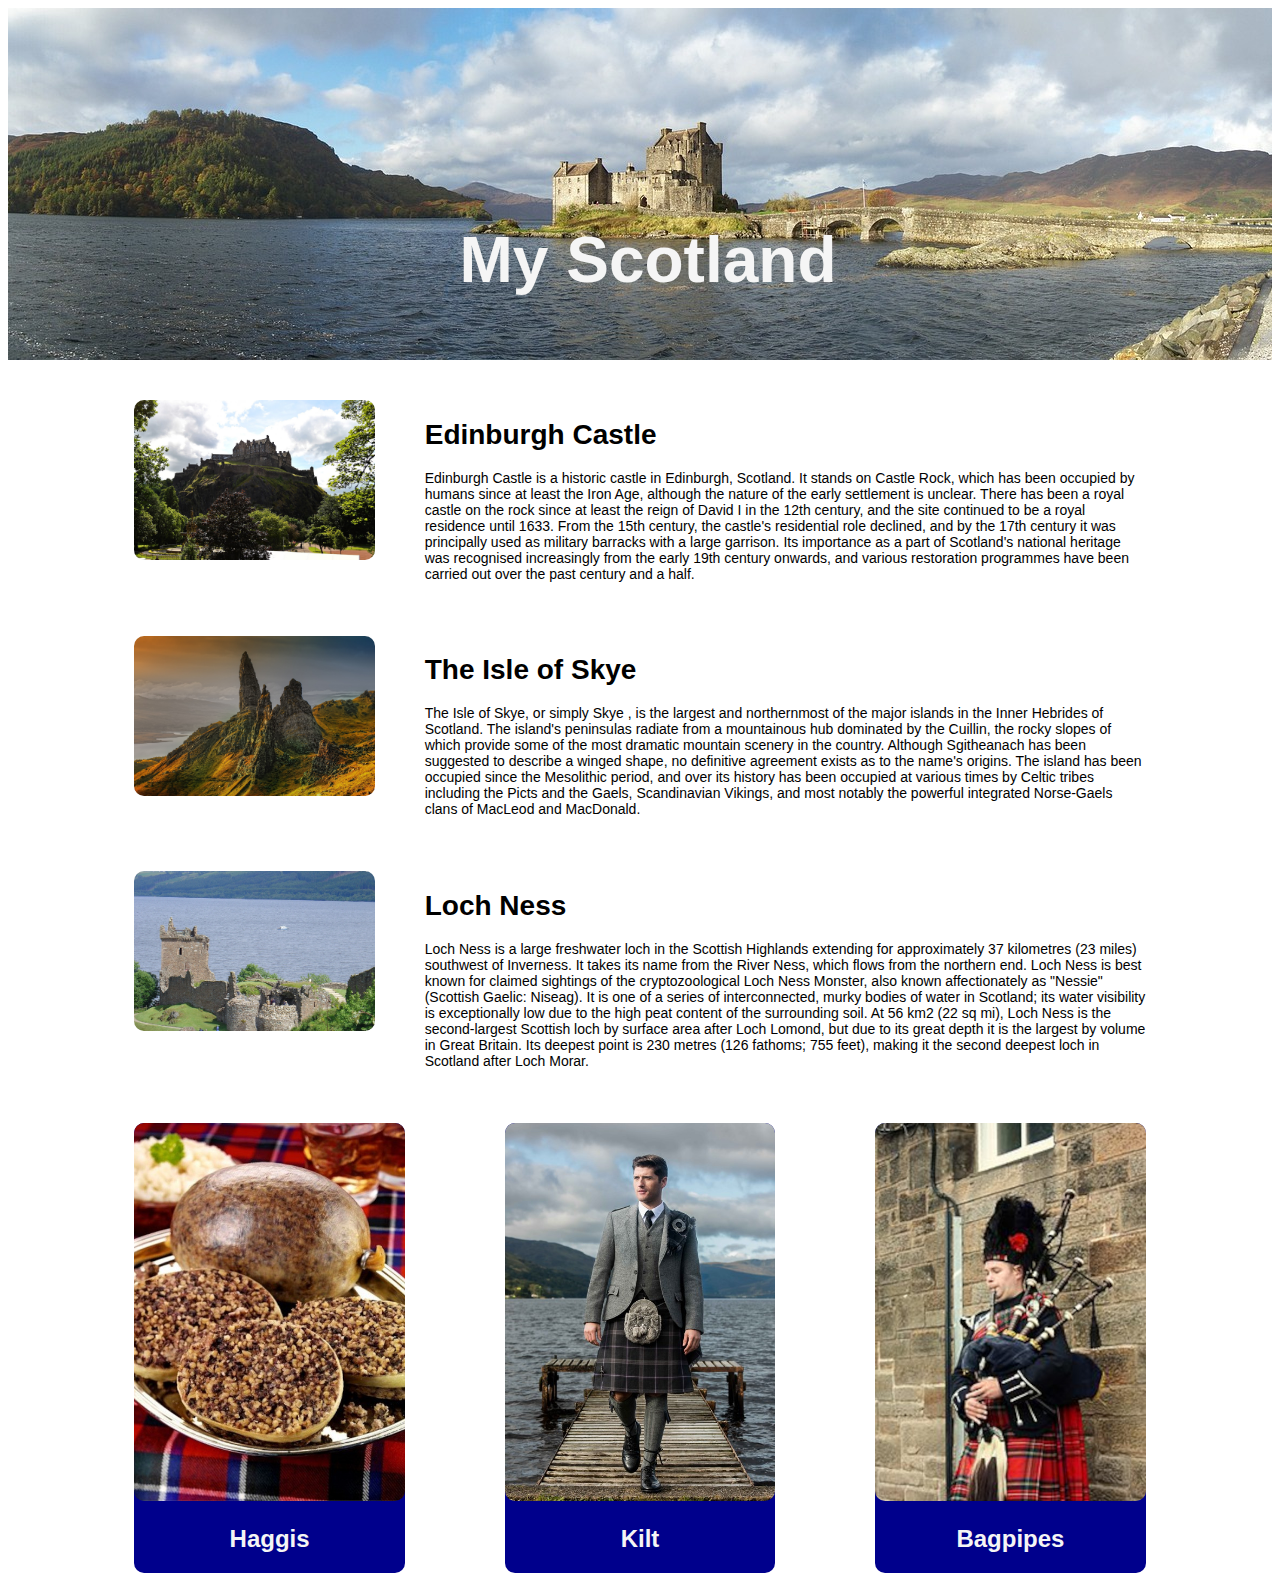
<file: index.html>
<!DOCTYPE html>
<html lang="en">
    <head>
        <meta charset="UTF-8">
        <meta name="viewport" content="width=device-width, initial-scale=1.0">
        <link rel="stylesheet" href="style.css">
        <title>bobo gae</title>
    </head>
    <body>
        <section class="hero-image">
            <h1 class="hero-text">
                My Scotland
            </h1>
        </section>
        <!-- Two Column Layout Start -->
        <section class="two-column">
            <div class="image">
                <img src="../img/edinburgh-castle.jpg" alt="edinburgh castle">
            </div>
            <div class="info">
                <h1>Edinburgh Castle</h1>
                <p>Edinburgh Castle is a historic castle in Edinburgh, Scotland. It stands on Castle Rock, which has been occupied by humans since at least the Iron Age, although the nature of the early settlement is unclear. There has been a royal castle on the rock since at least the reign of David I in the 12th century, and the site continued to be a royal residence until 1633. From the 15th century, the castle's residential role declined, and by the 17th century it was principally used as military barracks with a large garrison. Its importance as a part of Scotland's national heritage was recognised increasingly from the early 19th century onwards, and various restoration programmes have been carried out over the past century and a half.</p>
            </div>
        </section>
        <!-- Two Column Layout End -->
        <!-- Two Column Layout Start -->
        <section class="two-column">
            <div class="image">
                <img src="../img/skye.jpg" alt="isle of skye">
            </div>
            <div class="info">
                <h1>The Isle of Skye</h1>
                <p>The Isle of Skye, or simply Skye , is the largest and northernmost of the major islands in the Inner Hebrides of Scotland. The island's peninsulas radiate from a mountainous hub dominated by the Cuillin, the rocky slopes of which provide some of the most dramatic mountain scenery in the country. Although Sgitheanach has been suggested to describe a winged shape, no definitive agreement exists as to the name's origins. The island has been occupied since the Mesolithic period, and over its history has been occupied at various times by Celtic tribes including the Picts and the Gaels, Scandinavian Vikings, and most notably the powerful integrated Norse-Gaels clans of MacLeod and MacDonald.</p>
            </div>
        </section>
        <!-- Two Column Layout End -->
        <!-- Two Column Layout Start -->
        <section class="two-column">
            <div class="image">
                <img src="../img/scottish-castle.jpg" alt="loch ness">
            </div>
            <div class="info">
                <h1>Loch Ness</h1>
                <p>Loch Ness is a large freshwater loch in the Scottish Highlands extending for approximately 37 kilometres (23 miles) southwest of Inverness. It takes its name from the River Ness, which flows from the northern end. Loch Ness is best known for claimed sightings of the cryptozoological Loch Ness Monster, also known affectionately as "Nessie" (Scottish Gaelic: Niseag). It is one of a series of interconnected, murky bodies of water in Scotland; its water visibility is exceptionally low due to the high peat content of the surrounding soil. At 56 km2 (22 sq mi), Loch Ness is the second-largest Scottish loch by surface area after Loch Lomond, but due to its great depth it is the largest by volume in Great Britain. Its deepest point is 230 metres (126 fathoms; 755 feet), making it the second deepest loch in Scotland after Loch Morar.</p>
            </div>
        </section>
        <!-- Two Column Layout End -->
        <!-- Three Column Layout Start -->
        <section class="three-column">
            <div class="card">
                <img src="../img/haggis.jpg" alt="haggis">
                <h2 class="card-text">Haggis</h2>
            </div>
            <div class="card">
                <img src="../img/kilt.jpg" alt="kilt">
                <h2 class="card-text">Kilt</h2>
            </div>
            <div class="card">
                <img src="../img/bagpipes.jpg" alt="bagpipes">
                <h2 class="card-text">Bagpipes</h2>
            </div>
        </section>
    </body>
</html>
</file>
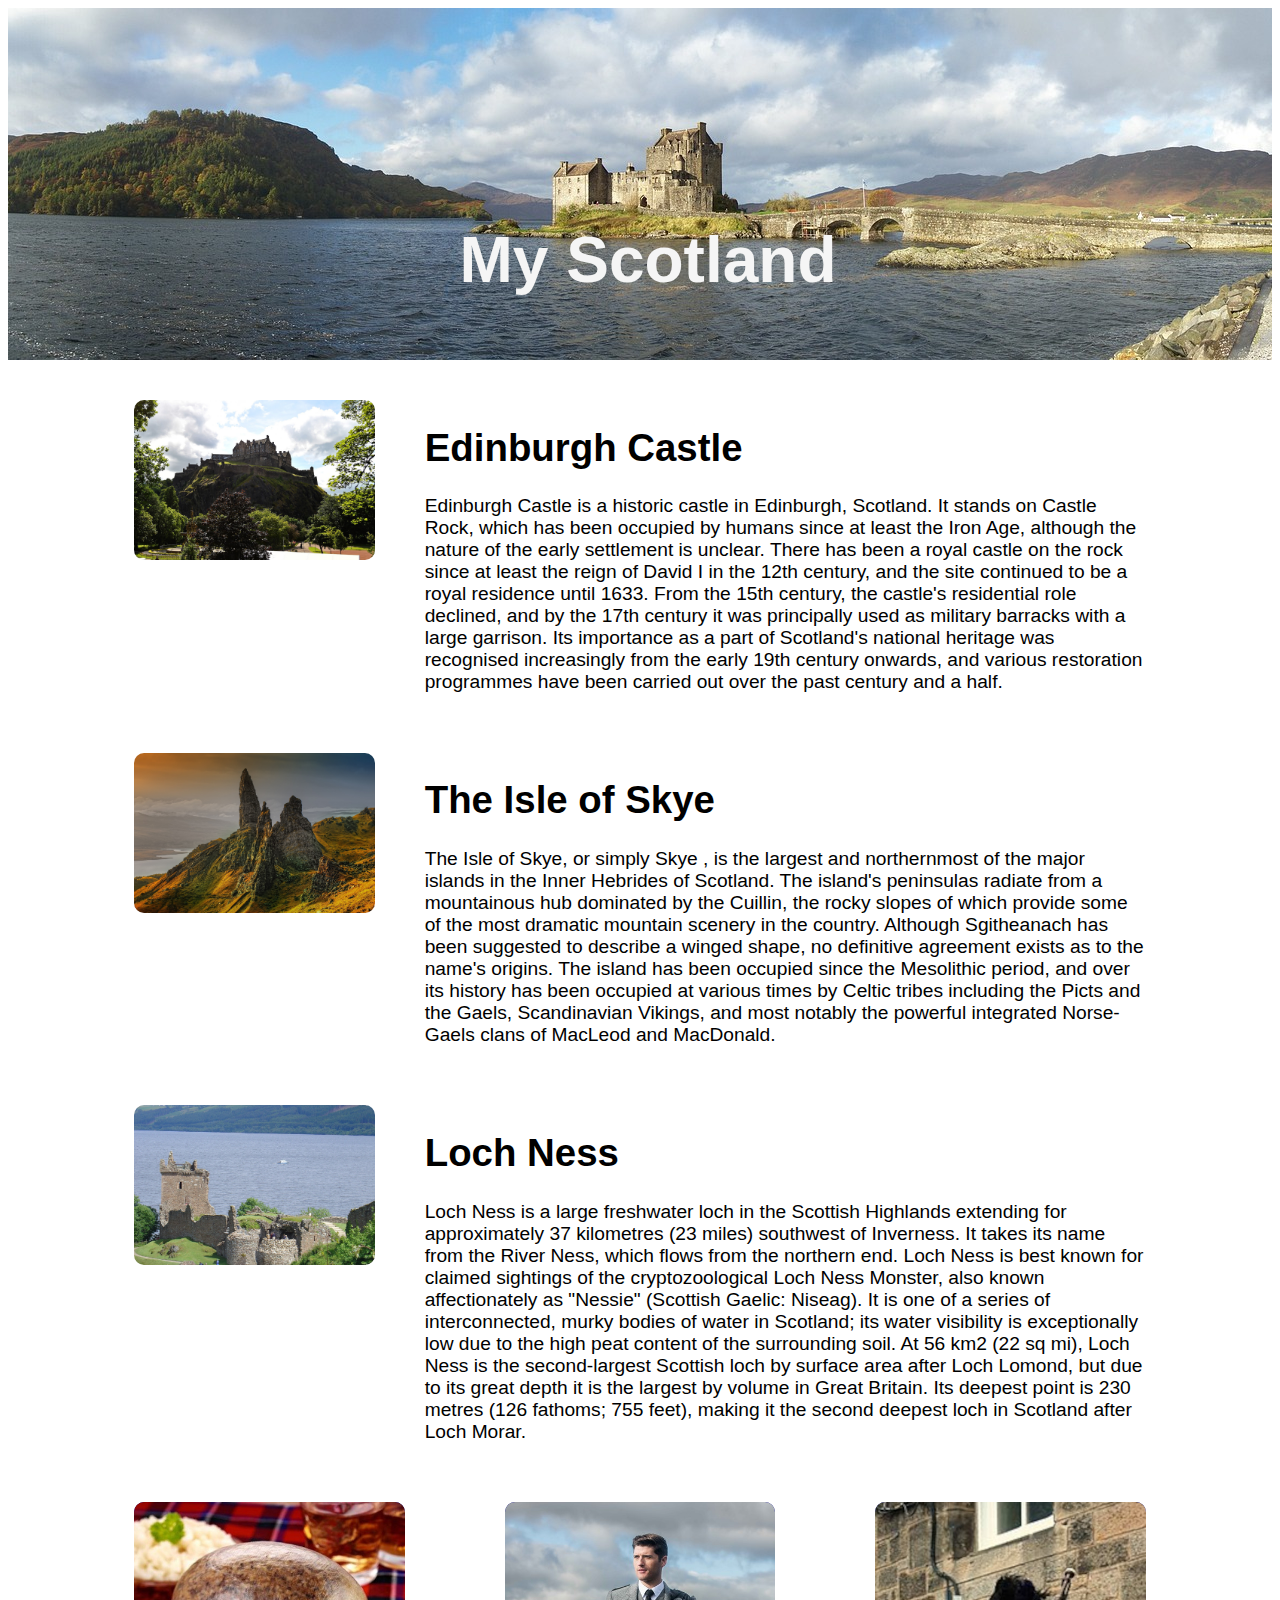
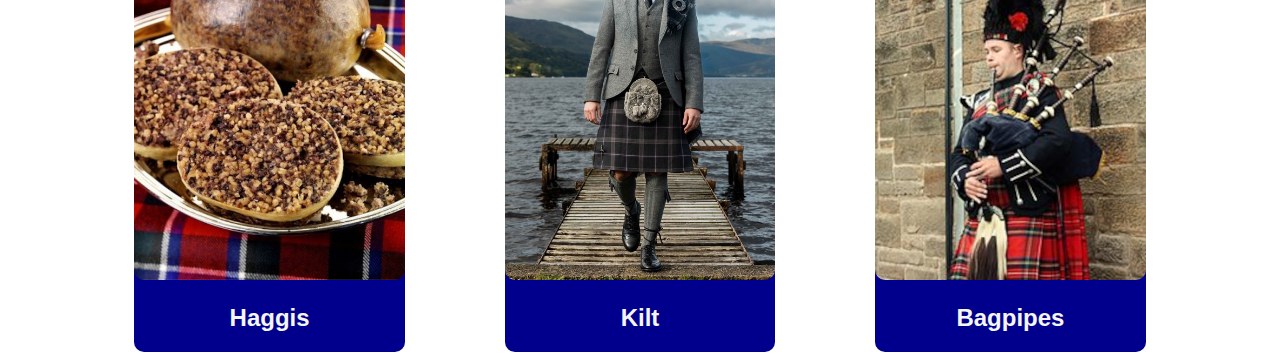
<file: pages/index.html>
<!DOCTYPE html>
<html lang="en">
    <head>
        <meta charset="UTF-8">
        <meta name="viewport" content="width=device-width, initial-scale=1.0">
        <link rel="stylesheet" href="../styles/style.css">
        <title>Scotland</title>
    </head>
    <body>
        <section class="hero-image">
            <h1 class="hero-text">
                My Scotland
            </h1>
        </section>
        <!-- Two Column Layout Start -->
        <section class="two-column">
            <div class="image">
                <img src="../img/edinburgh-castle.jpg" alt="edinburgh castle">
            </div>
            <div class="info">
                <h1>Edinburgh Castle</h1>
                <p>Edinburgh Castle is a historic castle in Edinburgh, Scotland. It stands on Castle Rock, which has been occupied by humans since at least the Iron Age, although the nature of the early settlement is unclear. There has been a royal castle on the rock since at least the reign of David I in the 12th century, and the site continued to be a royal residence until 1633. From the 15th century, the castle's residential role declined, and by the 17th century it was principally used as military barracks with a large garrison. Its importance as a part of Scotland's national heritage was recognised increasingly from the early 19th century onwards, and various restoration programmes have been carried out over the past century and a half.</p>
            </div>
        </section>
        <!-- Two Column Layout End -->
        <!-- Two Column Layout Start -->
        <section class="two-column">
            <div class="image">
                <img src="../img/skye.jpg" alt="isle of skye">
            </div>
            <div class="info">
                <h1>The Isle of Skye</h1>
                <p>The Isle of Skye, or simply Skye , is the largest and northernmost of the major islands in the Inner Hebrides of Scotland. The island's peninsulas radiate from a mountainous hub dominated by the Cuillin, the rocky slopes of which provide some of the most dramatic mountain scenery in the country. Although Sgitheanach has been suggested to describe a winged shape, no definitive agreement exists as to the name's origins. The island has been occupied since the Mesolithic period, and over its history has been occupied at various times by Celtic tribes including the Picts and the Gaels, Scandinavian Vikings, and most notably the powerful integrated Norse-Gaels clans of MacLeod and MacDonald.</p>
            </div>
        </section>
        <!-- Two Column Layout End -->
        <!-- Two Column Layout Start -->
        <section class="two-column">
            <div class="image">
                <img src="../img/scottish-castle.jpg" alt="loch ness">
            </div>
            <div class="info">
                <h1>Loch Ness</h1>
                <p>Loch Ness is a large freshwater loch in the Scottish Highlands extending for approximately 37 kilometres (23 miles) southwest of Inverness. It takes its name from the River Ness, which flows from the northern end. Loch Ness is best known for claimed sightings of the cryptozoological Loch Ness Monster, also known affectionately as "Nessie" (Scottish Gaelic: Niseag). It is one of a series of interconnected, murky bodies of water in Scotland; its water visibility is exceptionally low due to the high peat content of the surrounding soil. At 56 km2 (22 sq mi), Loch Ness is the second-largest Scottish loch by surface area after Loch Lomond, but due to its great depth it is the largest by volume in Great Britain. Its deepest point is 230 metres (126 fathoms; 755 feet), making it the second deepest loch in Scotland after Loch Morar.</p>
            </div>
        </section>
        <!-- Two Column Layout End -->
        <!-- Three Column Layout Start -->
        <section class="three-column">
            <div class="card">
                <img src="../img/haggis.jpg" alt="haggis">
                <h2 class="card-text">Haggis</h2>
            </div>
            <div class="card">
                <img src="../img/kilt.jpg" alt="kilt">
                <h2 class="card-text">Kilt</h2>
            </div>
            <div class="card">
                <img src="../img/bagpipes.jpg" alt="bagpipes">
                <h2 class="card-text">Bagpipes</h2>
            </div>
        </section>
    </body>
</html>
</file>
<file: style.css>
* {
    font-family: 'Trebuchet MS', 'Lucida Sans Unicode', 'Lucida Grande', 'Lucida Sans', Arial, sans-serif;
}

img {
    width: 100%;
    border-radius: 10px;
}

.hero-image {
    background-image: url(../img/scotland.jpg);
    background-position: center;
    background-repeat: no-repeat;
    background-size: cover;
    height: 352px;
}

.hero-text {
    color: whitesmoke;
    position: absolute;
    top: 180px;
    text-align: center;
    width: 100%;
    font-size: 4rem;
}

.two-column {
    display: grid;
    grid-template-columns: 1fr 3fr;
    gap: 50px;
    width: 80%;
    margin: auto;
    margin-top: 40px;
}

.info {
    font-size: 14px;
}

.three-column {
    display: grid;
    grid-template-columns: repeat(3, 1fr);
    gap: 100px;
    width: 80%;
    margin: auto;
    margin-top: 40px;
}

.card {
    border-radius: 10px;
    background-color: rgb(0,0,140);
}

.card-text {
    text-align: center;
    color: whitesmoke;
}
</file>
<file: styles/style.css>
* {
    font-family: 'Trebuchet MS', 'Lucida Sans Unicode', 'Lucida Grande', 'Lucida Sans', Arial, sans-serif;
}

img {
    width: 100%;
    border-radius: 10px;
}

.hero-image {
    background-image: url(../img/scotland.jpg);
    background-position: center;
    background-repeat: no-repeat;
    background-size: cover;
    height: 352px;
}

.hero-text {
    color: whitesmoke;
    position: absolute;
    top: 180px;
    text-align: center;
    width: 100%;
    font-size: 4rem;

}

.two-column {
    display: grid;
    grid-template-columns: 1fr 3fr;
    gap: 50px;
    width: 80%;
    margin: auto;
    margin-top: 40px;
}

.info {
    font-size: 1.2em;
}

.three-column {
    display: grid;
    grid-template-columns: repeat(3, 1fr);
    gap: 100px;
    width: 80%;
    margin: auto;
    margin-top: 40px;
}

.card {
    border-radius: 10px;
    background-color: rgb(0,0,140);
}

.card-text {
    text-align: center;
    color: whitesmoke;
}
</file>
